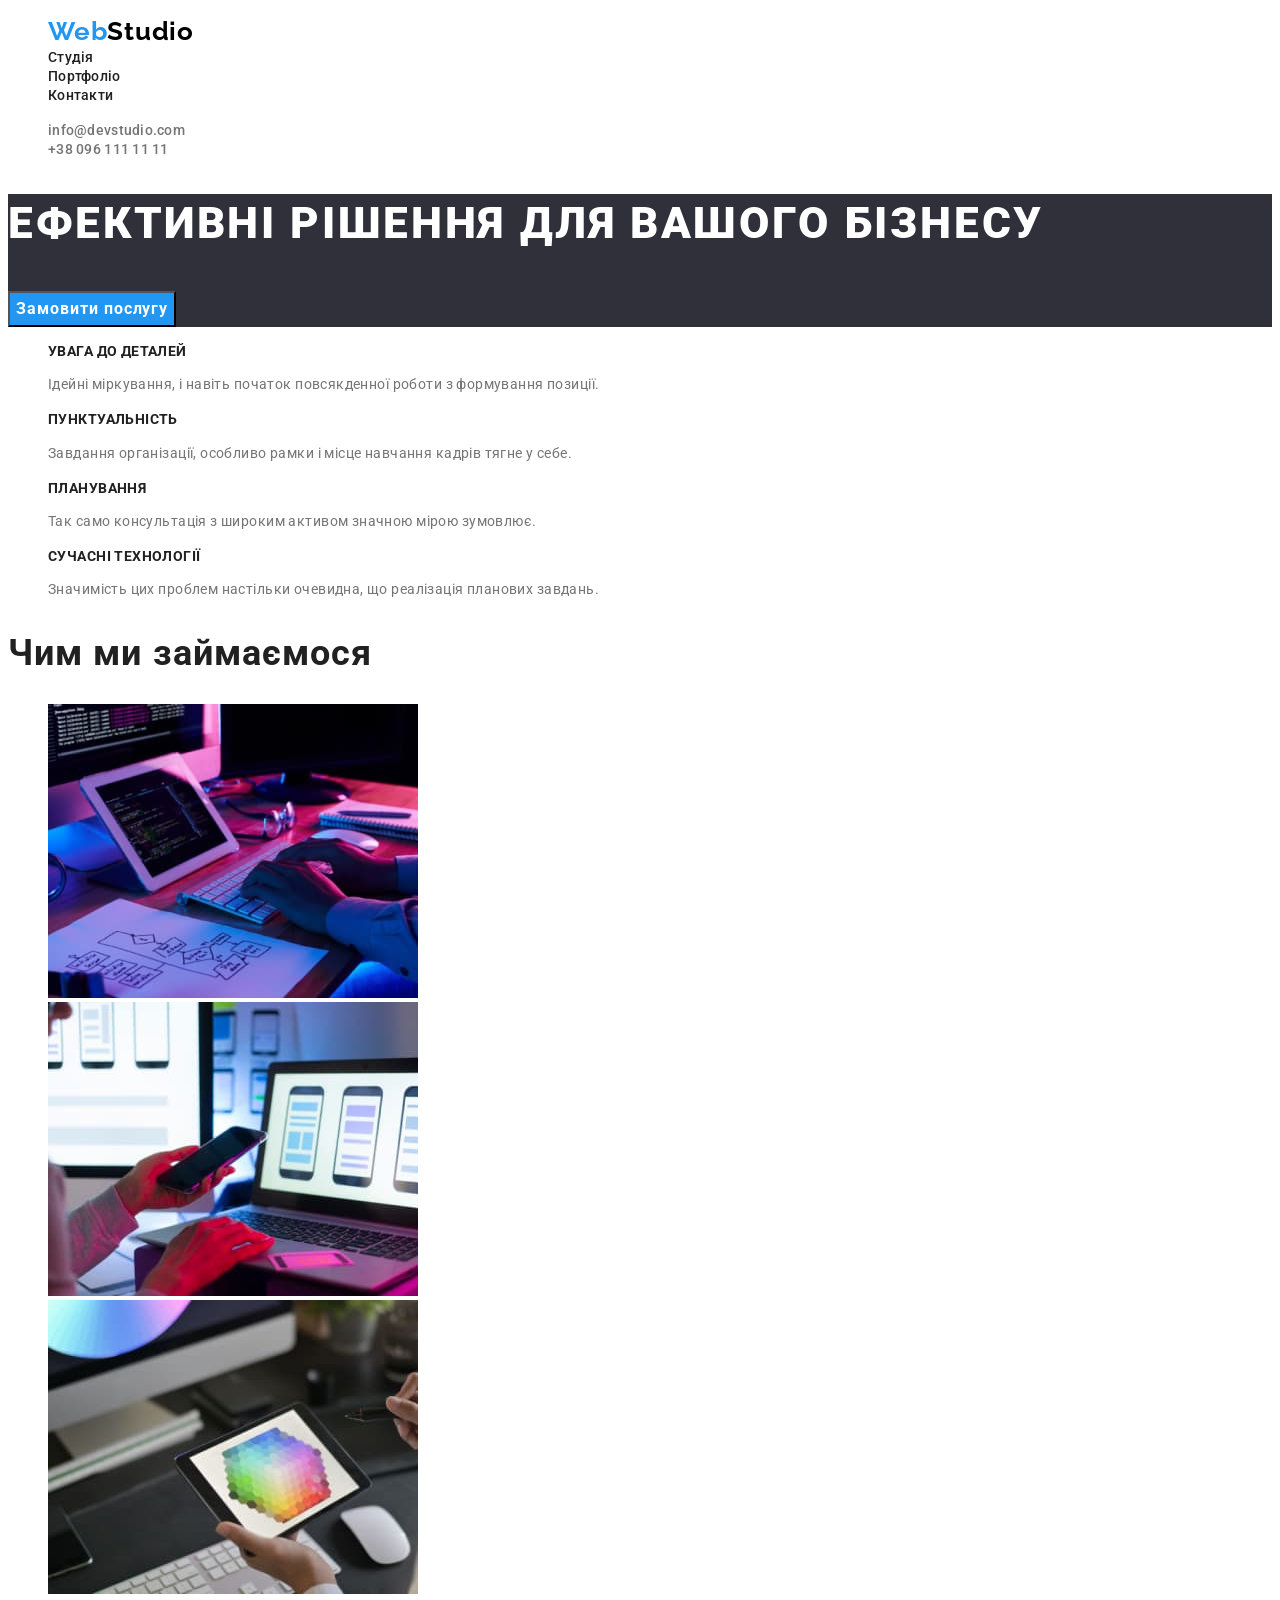
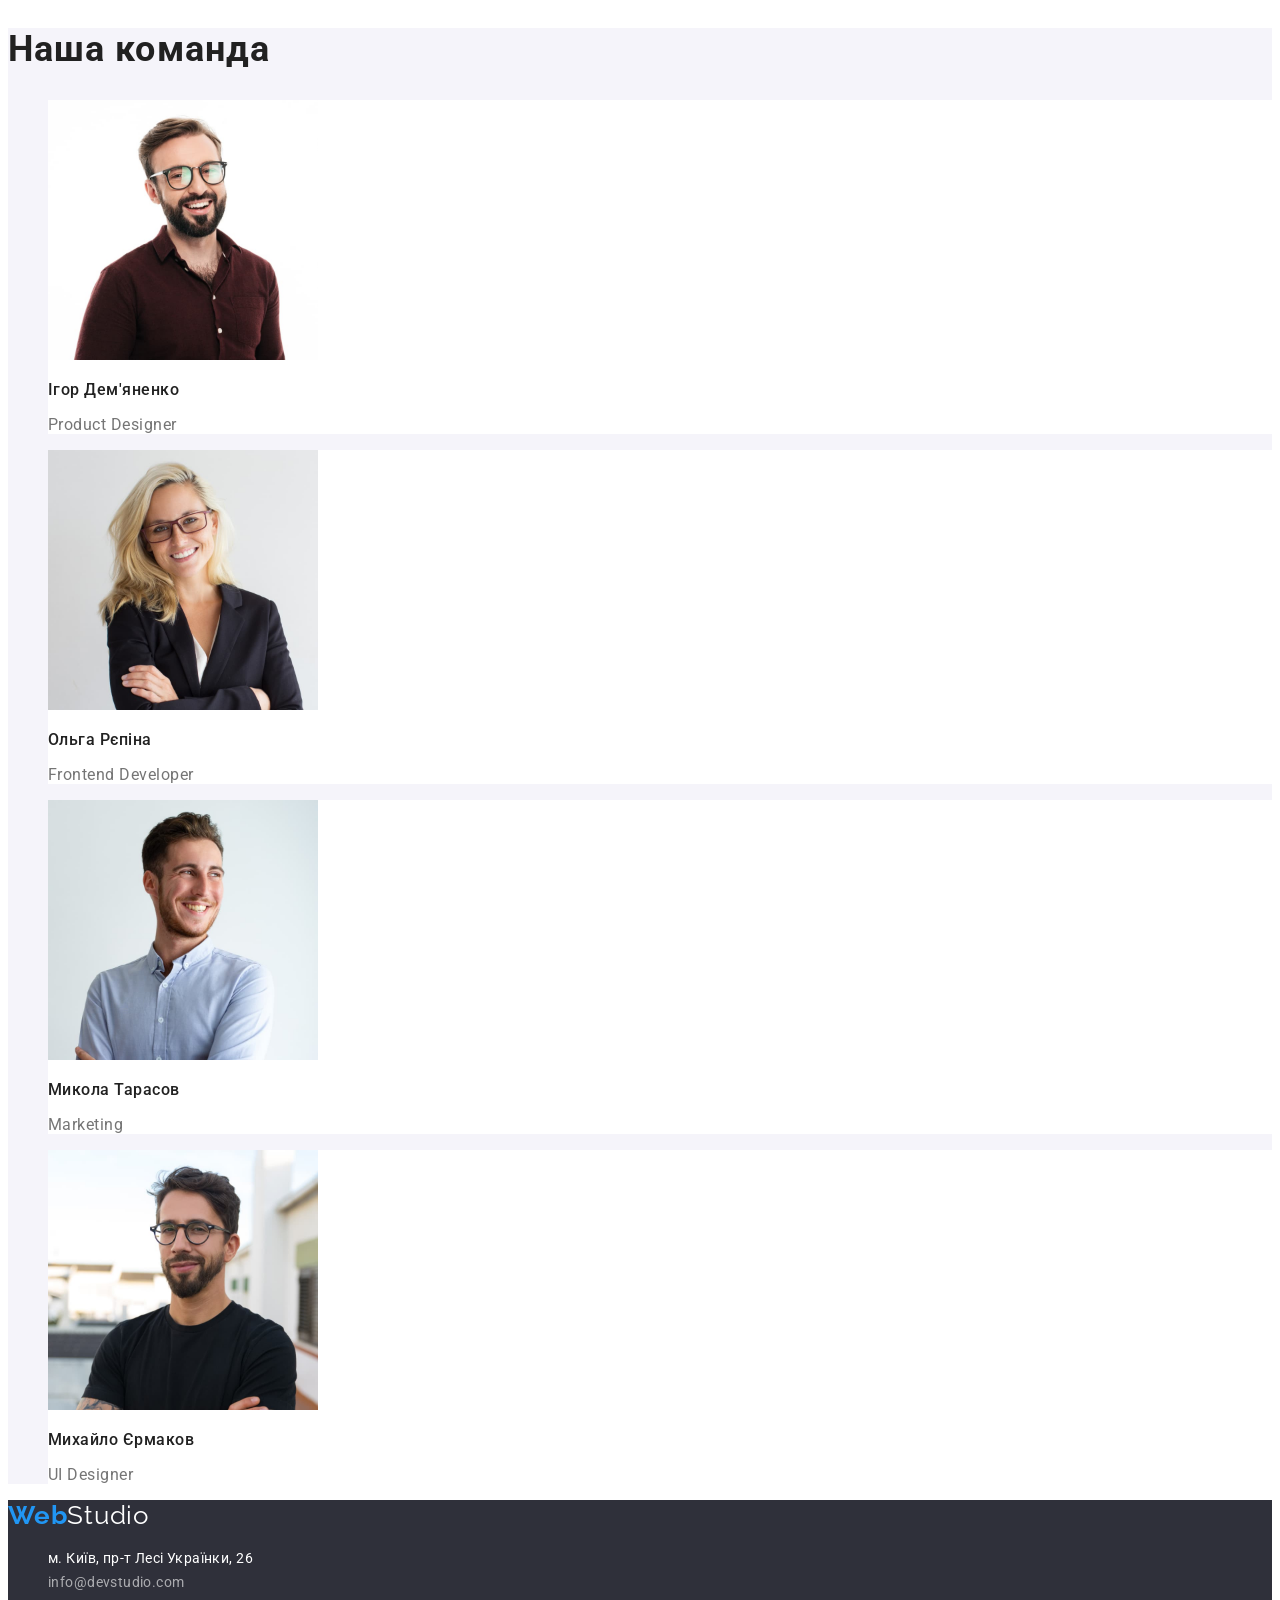
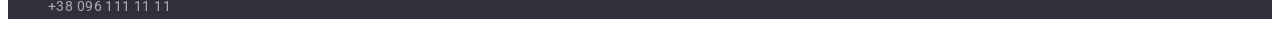
<file: index.html>
<!DOCTYPE html>
<html lang="uk">
  <head>
    <meta charset="UTF-8" />
    <meta name="viewport" content="width=device-width, initial-scale=1.0" />
    <link rel="preconnect" href="https://fonts.googleapis.com" />
    <link rel="preconnect" href="https://fonts.gstatic.com" crossorigin />
    <link
      href="https://fonts.googleapis.com/css2?family=Raleway:wght@700&family=Roboto:wght@400;500;700;900&display=swap"
      rel="stylesheet"
    />
    <title>webstudio</title>
    <link rel="stylesheet" href="./css/styles.css" />
  </head>
  <body>
    <header class="page header">
      <nav>
        <ul class="site-nav">
          <li><a href="" class="logo-up"><span class="blue-web">Web</span>Studio</a></li>
          <li><a href="" class="nav-link">Студія</a></li>
          <li><a href="./portfolio.html" class="nav-link">Портфоліо</a></li>
          <li><a href="" class="nav-link">Контакти</a></li>
        </ul>
      </nav>
      <ul>
        <li><a href="mailto:info@devstudio.com" class="contact-header">info@devstudio.com</a></li>
        <li><a href="tel:+380961111111" class="contact-header">+38 096 111 11 11</a></li>
      </ul>
    </header>
    <main>
      <section class="first-section">
        <h1 class="business-solutions">Ефективні рішення для вашого бізнесу</h1>
        <button type="button" class="order-services">Замовити послугу</button>
      </section>
      <section>
        <h2 class="visually-hidden">наші особливості</h2>
        <ul>
          <li>
            <h3 class="feature-list">увага до деталей</h3>
            <p class="features-detail">
              Ідейні міркування, і навіть початок повсякденної роботи з
              формування позиції.
            </p>
          </li>
          <li>
            <h3 class="feature-list">пунктуальність</h3>
            <p class="features-detail">
              Завдання організації, особливо рамки і місце навчання кадрів тягне
              у себе.
            </p>
          </li>
          <li>
            <h3 class="feature-list">планування</h3>
            <p class="features-detail">
              Так само консультація з широким активом значною мірою зумовлює.
            </p>
          </li>
          <li>
            <h3 class="feature-list">сучасні технології</h3>
            <p class="features-detail">
              Значимість цих проблем настільки очевидна, що реалізація планових
              завдань.
            </p>
          </li>
        </ul>
      </section>
      <section>
        <h2 class="our-buisness">Чим ми займаємося</h2>
        <ul>
          <li>
            <img
              src="./images/work1.jpg"
              alt="планшет с клавиатурой"
              width="370"
              height="294"
            />
          </li>
          <li>
            <img
              src="./images/work2.jpg"
              alt="нойтбук с телефоном"
              width="370"
              height="294"
            />
          </li>
          <li>
            <img
              src="./images/work3.jpg"
              alt="планшет со спектром"
              width="370"
              height="294"
            />
          </li>
        </ul>
      </section>
      <section class="section-our-command">
        <h2 class="our-command">Наша команда</h2>
        <ul>
          <li class="team-members">
            <img
              src="./images/team1.jpg"
              alt="фото демяненко"
              width="270"
              height="260"
            />
            <h3 class="name-command">Ігор Дем'яненко</h3>
            <p class="profession-command">Product Designer</p>
          </li>
          <li class="team-members">
            <img
              src="./images/team2.jpg"
              alt="фото репина"
              width="270"
              height="260"
            />
            <h3 class="name-command">Ольга Рєпіна</h3>
            <p class="profession-command">Frontend Developer</p>
          </li>
          <li class="team-members">
            <img
              src="./images/team3.jpg"
              alt="фото тарасов"
              width="270"
              height="260"
            />
            <h3 class="name-command">Микола Тарасов</h3>
            <p class="profession-command">Marketing</p>
          </li>
          <li class="team-members">
            <img
              src="./images/team4.jpg"
              alt="фото ермаков"
              width="270"
              height="260"
            />
            <h3 class="name-command">Михайло Єрмаков</h3>
            <p class="profession-command">UI Designer</p>
          </li>
        </ul>
      </section>
    </main>
    <footer class="footer">
      <a href="" class="logo-down"><span class="blue-web">Web</span>Studio</a>
      <address>
        <ul class="contact-footer">
          <li>
            <a
              href="https://goo.gl/maps/5s9BVYGbwQG3KiMP9" class="contact-footer-adress"
              target="_blank"
              rel="noopener noreferrer nofollow"
              >м. Київ, пр-т Лесі Українки, 26</a
            >
          </li>
          <li>
            <a href="mailto:info@devstudio.com" class="contact-footer-mail">info@devstudio.com </a>
          </li>
          <li><a href="tel:+380961111111" class="contact-footer-tel">+38 096 111 11 11</a></li>
        </ul>
      </address>
    </footer>
  </body>
</html>
</file>
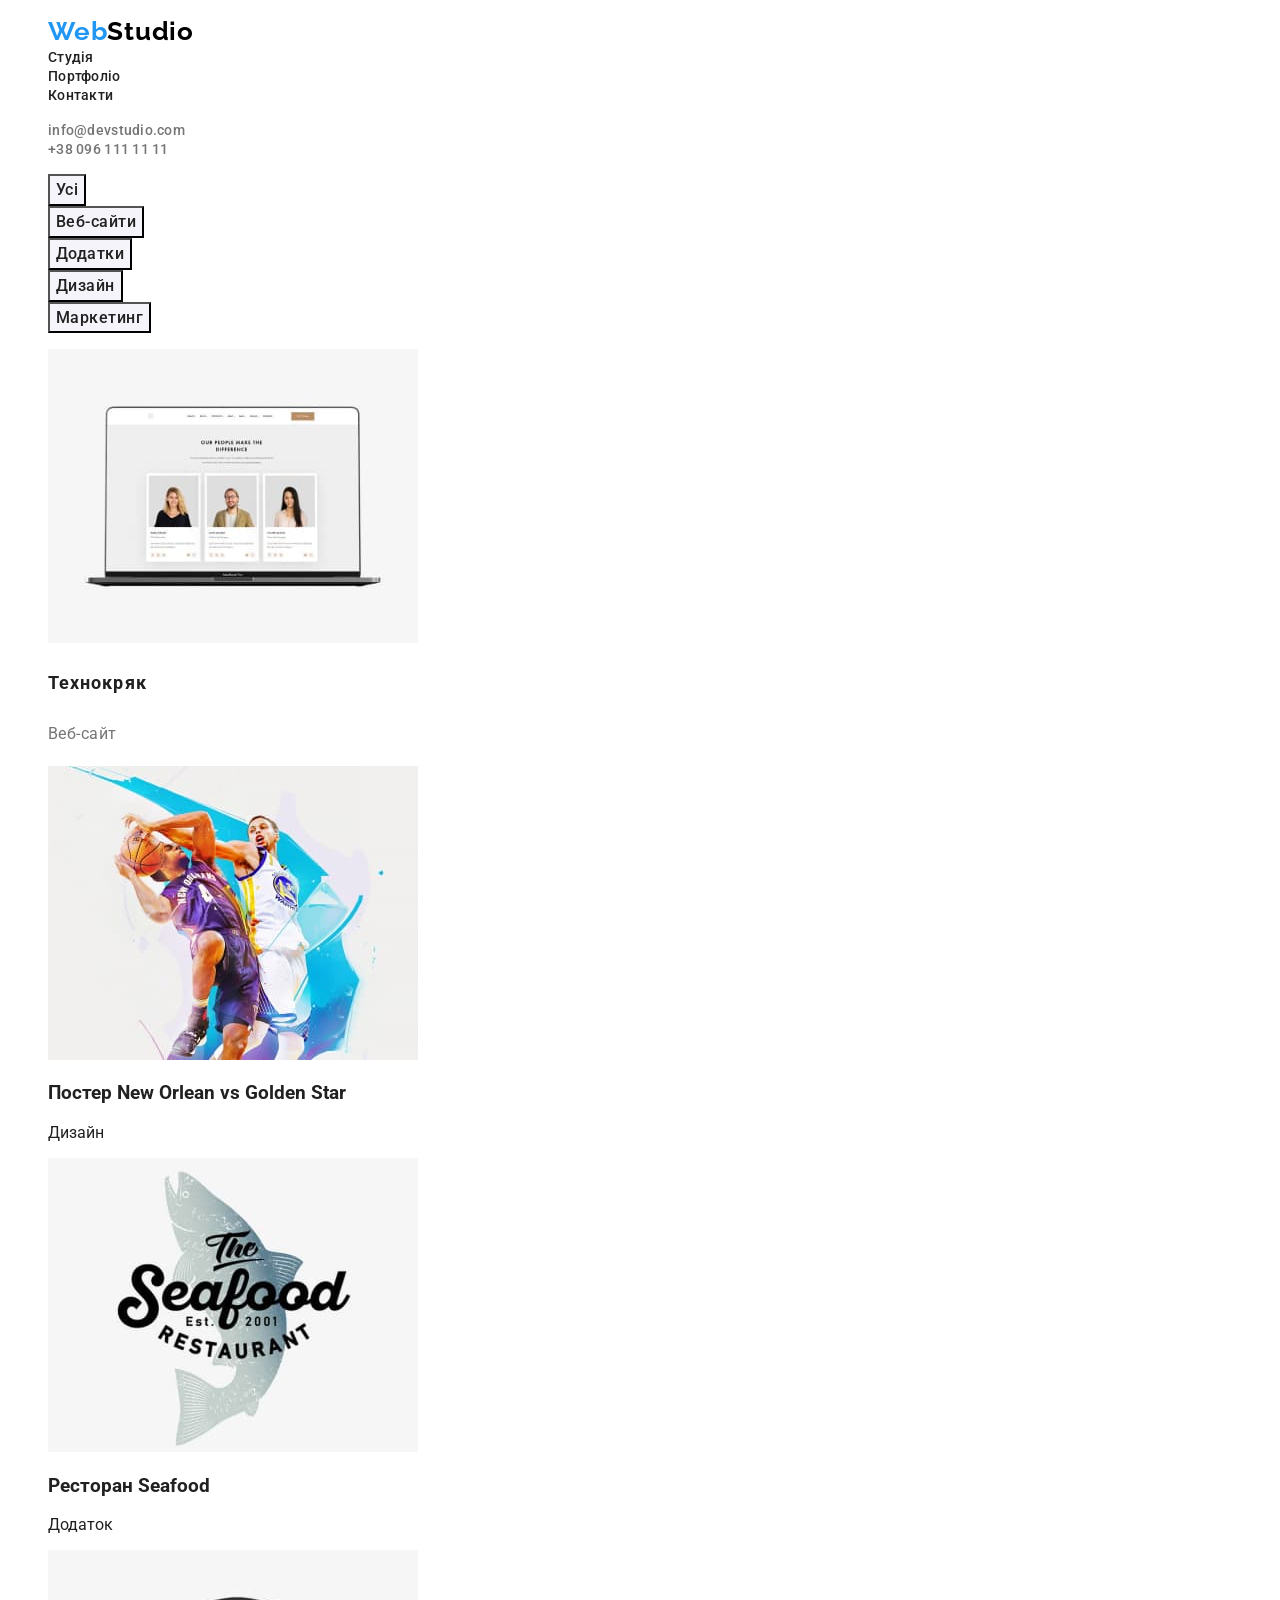
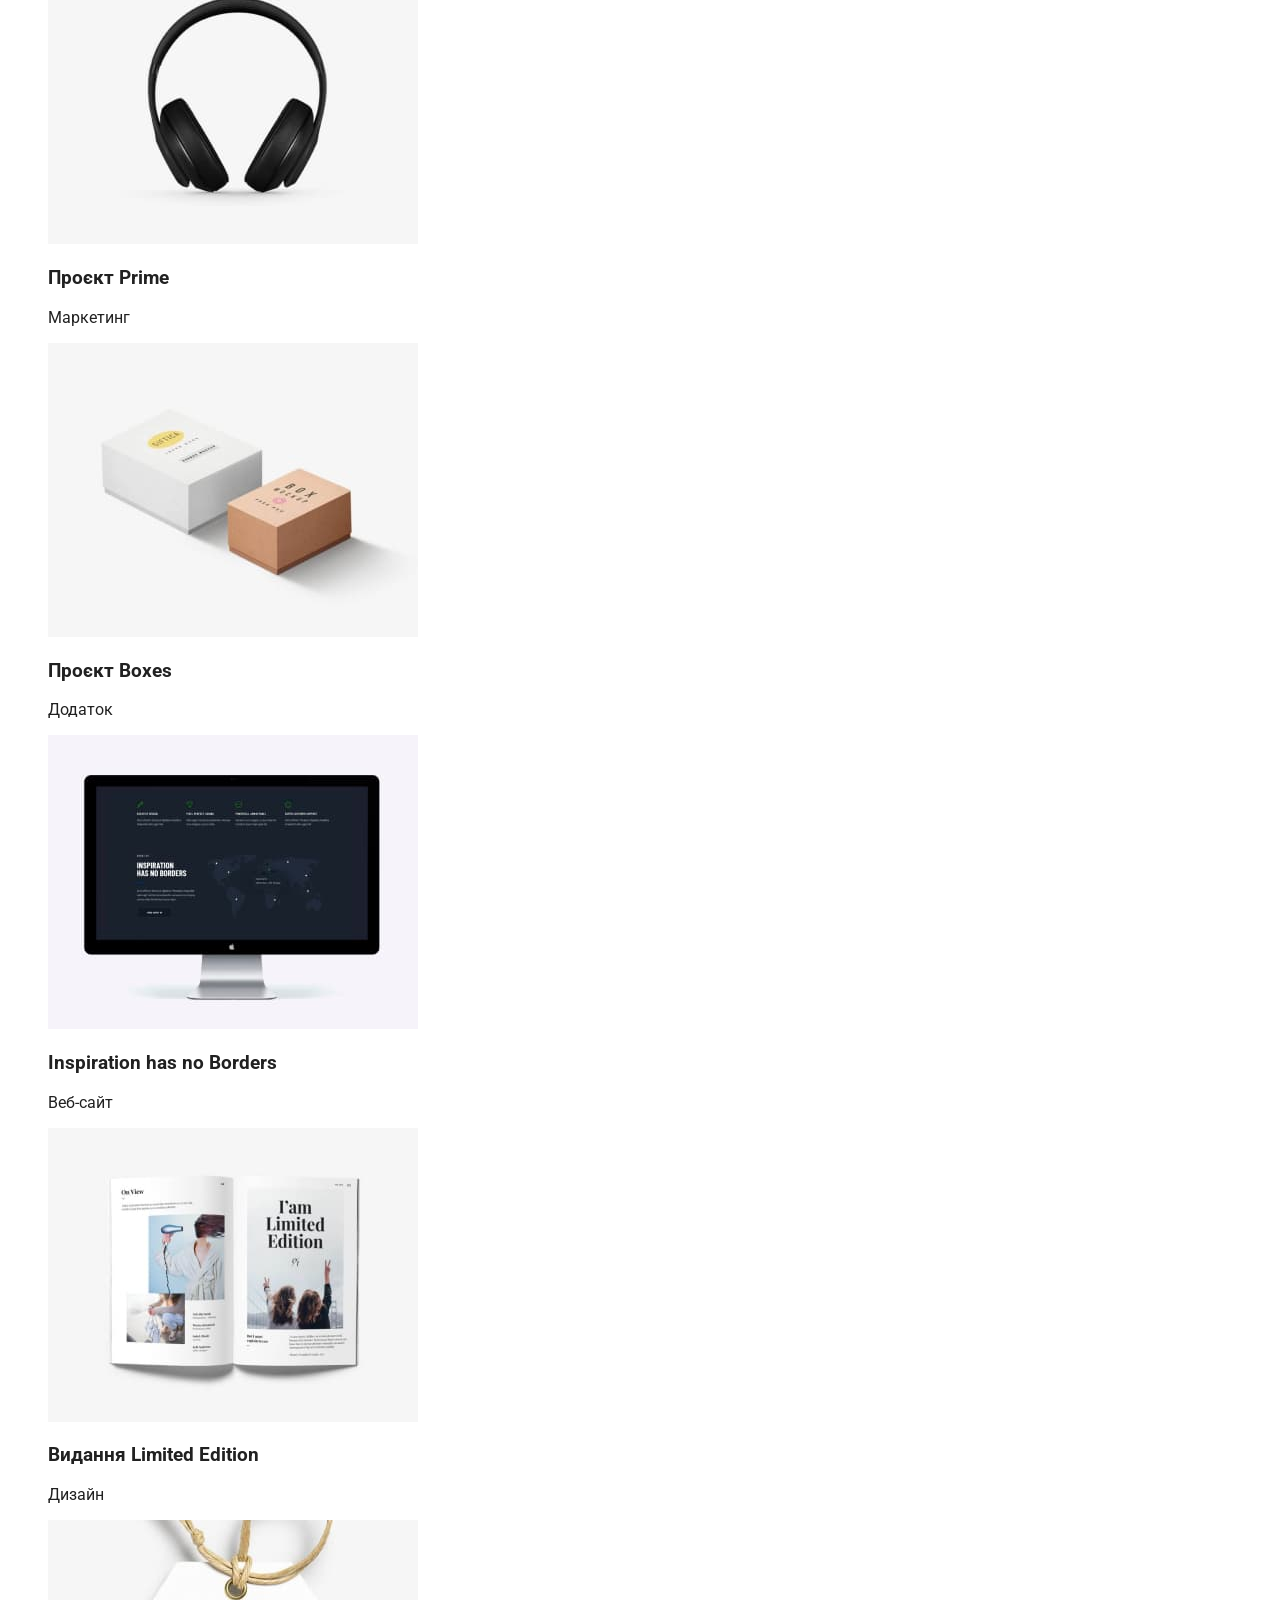
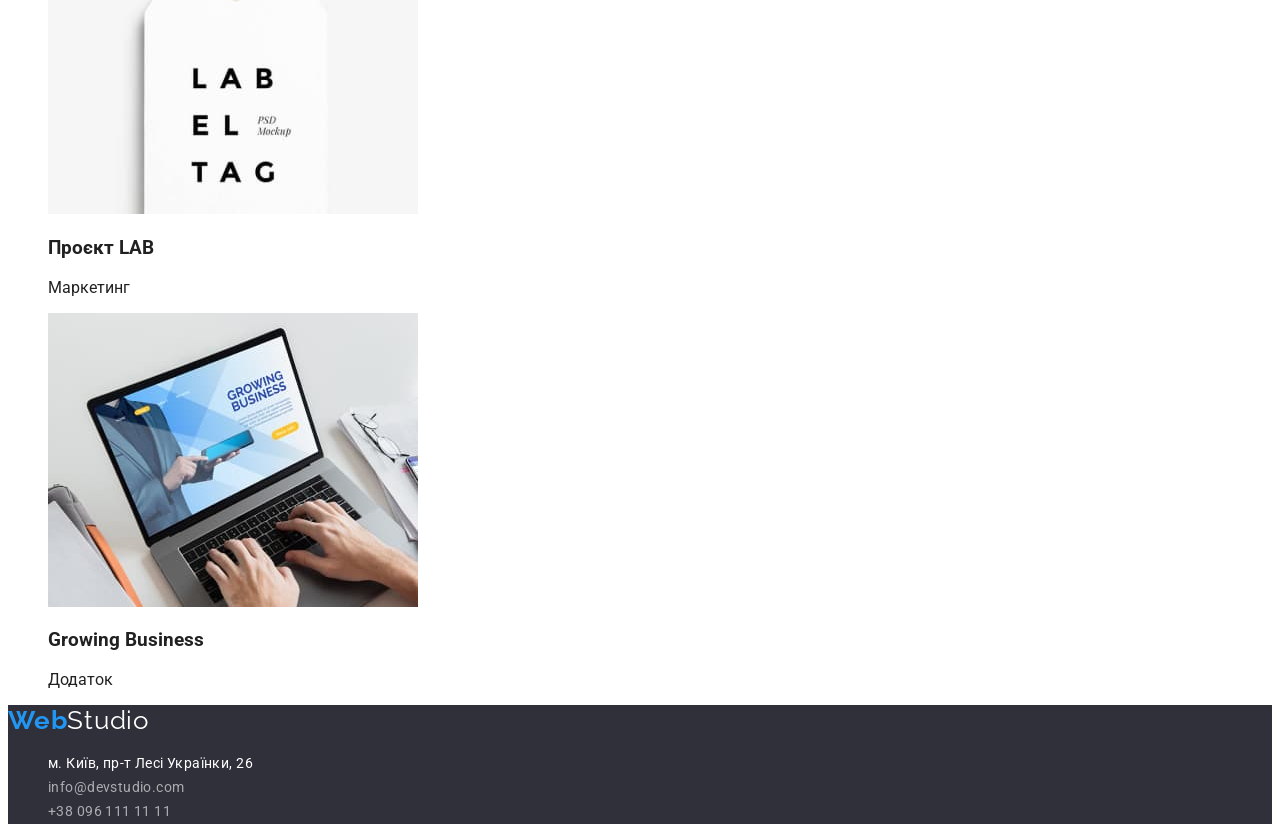
<file: portfolio.html>
<!DOCTYPE html>
<html lang="uk">
    <head>
        <meta charset="UTF-8" />
        <meta name="viewport" content="width=device-width, initial-scale=1.0" />
        <link rel="preconnect" href="https://fonts.googleapis.com">
        <link rel="preconnect" href="https://fonts.gstatic.com" crossorigin>
        <link href="https://fonts.googleapis.com/css2?family=Raleway:wght@700&family=Roboto:wght@400;500;700;900&display=swap" rel="stylesheet">
        <title>portfolio</title>
        <link rel="stylesheet" href="./css/styles.css">
    </head>
    <body>
        <header class="page header">
            <nav>
                <ul class="site-nav">
                  <li><a href="" class="logo-up"><span class="blue-web">Web</span>Studio</a></li>
                  <li><a href="./index.html" class="nav-link">Студія</a></li>
                  <li><a href="" class="nav-link">Портфоліо</a></li>
                  <li><a href="" class="nav-link">Контакти</a></li>
                </ul>
              </nav>
              <ul>
                <li><a href="mailto:info@devstudio.com" class="contact-header">info@devstudio.com</a></li>
                <li><a href="tel:+380961111111" class="contact-header">+38 096 111 11 11</a></li>
              </ul>
        </header>
        <main>
            <section>
                <h2 class="visually-hidden">реалізовані проекти</h2>
                <ul class="filter">
                    <li><button type="button" class="filter-button">Усі</button></li>
                    <li><button type="button" class="filter-button">Веб-сайти</button></li>
                    <li><button type="button" class="filter-button">Додатки</button></li>
                    <li><button type="button" class="filter-button">Дизайн</button></li>
                    <li><button type="button" class="filter-button">Маркетинг</button></li>
                </ul>
                <ul class="portfolio-projects">
                    <li class="block-project">
                        <img src="./images/portfolio1.jpg" alt="Технокряк" width="370" height="294">
                        <h3 class="name-project">Технокряк</h3>
                        <p class="type-project">Веб-сайт</p>
                    </li>
                    <li>
                        <img src="./images/portfolio2.jpg" alt="Постер New Orlean vs Golden Star" width="370" height="294">
                        <h3>Постер New Orlean vs Golden Star</h3>
                        <p>Дизайн</p>
                    </li>
                    <li>
                        <img src="./images/portfolio3.jpg" alt="Ресторан Seafood" width="370" height="294">
                        <h3>Ресторан Seafood</h3>
                        <p>Додаток</p>
                    </li>
                    <li>
                        <img src="./images/portfolio4.jpg" alt="Проєкт Prime" width="370" height="294">
                        <h3>Проєкт Prime</h3>
                        <p>Маркетинг</p>
                    </li>
                    <li>
                        <img src="./images/portfolio5.jpg" alt="Проєкт Boxes" width="370" height="294">
                        <h3>Проєкт Boxes</h3>
                        <p>Додаток</p>
                    </li>
                    <li>
                        <img src="./images/portfolio6.jpg" alt="Inspiration has no Borders" width="370" height="294">
                        <h3>Inspiration has no Borders</h3>
                        <p>Веб-сайт</p>
                    </li>
                    <li>
                        <img src="./images/portfolio7.jpg" alt="Видання Limited Edition" width="370" height="294">
                        <h3>Видання Limited Edition</h3>
                        <p>Дизайн</p>
                    </li>
                    <li>
                        <img src="./images/portfolio8.jpg" alt="Проєкт LAB" width="370" height="294">
                        <h3>Проєкт LAB</h3>
                        <p>Маркетинг</p>
                    </li>
                    <li>
                        <img src="./images/portfolio9.jpg" alt="Growing Business" width="370" height="294">
                        <h3>Growing Business</h3>
                        <p>Додаток</p>
                    </li>
                </ul>
            </section>

        </main>
        <footer class="footer">
            <a href="" class="logo-down"><span class="blue-web">Web</span>Studio</a>
            <address>
              <ul class="contact-footer">
                <li>
                  <a
                    href="https://goo.gl/maps/5s9BVYGbwQG3KiMP9" class="contact-footer-adress"
                    target="_blank"
                    rel="noopener noreferrer nofollow"
                    >м. Київ, пр-т Лесі Українки, 26</a
                  >
                </li>
                <li>
                  <a href="mailto:info@devstudio.com" class="contact-footer-mail">info@devstudio.com </a>
                </li>
                <li><a href="tel:+380961111111" class="contact-footer-tel">+38 096 111 11 11</a></li>
              </ul>
            </address>
          </footer>
    </body>
</html>
</file>
<file: css/styles.css>
:root {
  --blue-color: #2196F3;
  --blue-color-activ-button: #188CE8;
  --black-color: #000000;
  --basic-dark-color: #212121;
  --header-contact-color: #757575;
  --background-title-footer: #2F303A;
  --white-color: #FFFFFF;
  --footer-adress-color: rgba(255, 255, 255, 0.6);
  --footer-button-backgroung-color: #F5F4FA;
}
ul {
  list-style: none;
}
.nav-link:hover,
.nav-link:focus,
.contact-header:hover,
.contact-header:focus,
.contact-footer-adress:hover,
.contact-footer-adress:focus, 
.contact-footer-mail:hover,
.contact-footer-mail:focus, 
.contact-footer-tel:hover,
.contact-footer-tel:focus {
  color: var(--blue-color);
}
.order-services:hover,
.order-services:focus {
  background-color: var(--blue-color-activ-button);
}
body {
  font-family: "Roboto", sans-serif;
  color:var(--basic-dark-color); 
  background-color: var(--white-color);
}
.site-nav {
  text-decoration: none;
}
.logo-up {
  font-family: "Raleway";
  font-size: 26px;
  line-height: 1.19;
  font-weight: 700;
  letter-spacing: 0.03em;
  color:var(--black-color);
  text-decoration: none;
}
.blue-web {
  font-family: "Raleway";
  font-size: 26px;
  line-height: 1.19;
  font-weight: 700;
  letter-spacing: 0.03em;
  color:var(--blue-color);
}
.nav-link {
  font-size: 14px;
  line-height: 1.17;
  font-weight: 500;
  letter-spacing: 0.02em;
  text-decoration: none;
  color: var(--basic-dark-color)
}
.contact-header {
  font-size: 14px;
  line-height: 1.17;
  font-weight: 500;
  letter-spacing: 0.02em;
  text-decoration: none;
  color: var(--header-contact-color);
}
.first-section {
  background-color: var(--background-title-footer);
}
.business-solutions {
  font-size: 44px;
  line-height: 1.36;
  font-weight: 900;
  letter-spacing: 0.06em;
  color: var(--white-color);
  text-transform: uppercase;
}

.order-services {
  font-family: "Roboto";
  font-size: 16px;
  line-height: 1.88;
  font-weight: 700;
  letter-spacing: 0.06em;
  background-color: var(--blue-color);
  color: var(--white-color);
  cursor: pointer;
}
.visually-hidden {
   position: absolute; white-space: nowrap; width: 1px; height: 1px; overflow: hidden; border: 0; padding: 0; clip: rect(0 0 0 0); clip-path: inset(50%); margin: -1px; 
  }
.feature-list {
  font-size: 14px;
  line-height: 1.17;
  font-weight: 700;
  letter-spacing: 0.03em;
  text-transform: uppercase;
  color: var(--basic-dark-color);
}
.features-detail {
  font-size: 14px;
  line-height: 1.71;
  letter-spacing: 0.03em;
  color: var(--header-contact-color);
}
.our-buisness {
  font-size: 36px;
  line-height: 1.17;
  font-weight: 700;
  letter-spacing: 0.03em;
  color: var(--basic-dark-color);
}
.section-our-command {
  background-color: var(--footer-button-backgroung-color);
}
.our-command {
  font-size: 36px;
  line-height: 1.17;
  font-weight: 700;
  letter-spacing: 0.03em;
  color: var(--basic-dark-color);
}
.team-members {
  background-color: var(--white-color);
}
.name-command {
  font-size: 16px;
  line-height: 1.19;
  font-weight: 500;
  letter-spacing: 0.03em;
  color: var(--basic-dark-color);
}
.profession-command {
  font-size: 16px;
  line-height: 1.19;
  letter-spacing: 0.03em;
  color: var(--header-contact-color);
}
.footer {
  background-color: var(--background-title-footer);
}
.logo-down {
  font-family: "Raleway";
  font-size: 26px;
  line-height: 1.19;
  letter-spacing: 0.03em;
  text-decoration: none;
  color: var(--white-color);
}

.contact-footer-adress {
  font-size: 14px;
  line-height: 1.71;
  letter-spacing: 0.03em;
  text-decoration: none;
  color: var(--white-color);
}

.contact-footer-mail {
  font-size: 14px;
  line-height: 1.71;
  letter-spacing: 0.03em;
  text-decoration: none;
  color: var(--footer-adress-color);
}
.contact-footer-tel {
  font-size: 14px;
  line-height: 1.71;
  letter-spacing: 0.03em;
  text-decoration: none;
  color: var(--footer-adress-color);
}
.filter-button:hover,
.filter-button:focus {
  color: var(--white-color);
  background-color: var(--blue-color);
}
.filter-button {
  font-family: "Roboto";
  font-size: 16px;
  line-height: 1.62;
  letter-spacing: 0.03em;
  font-weight: 500;
  background-color: var(--footer-button-backgroung-color);
  color: var(--basic-dark-color);
  cursor: pointer;
}
.name-project {
  font-size: 18px;
  line-height: 2;
  font-weight: 700;
  letter-spacing: 0.06em;
  color: var(--basic-dark-color);
}
.type-project {
  font-size: 16px;
  line-height: 1.88;
  letter-spacing: 0.03em;
  color: var(--header-contact-color)
}
.contact-footer {
  font-style: normal;
}
</file>
